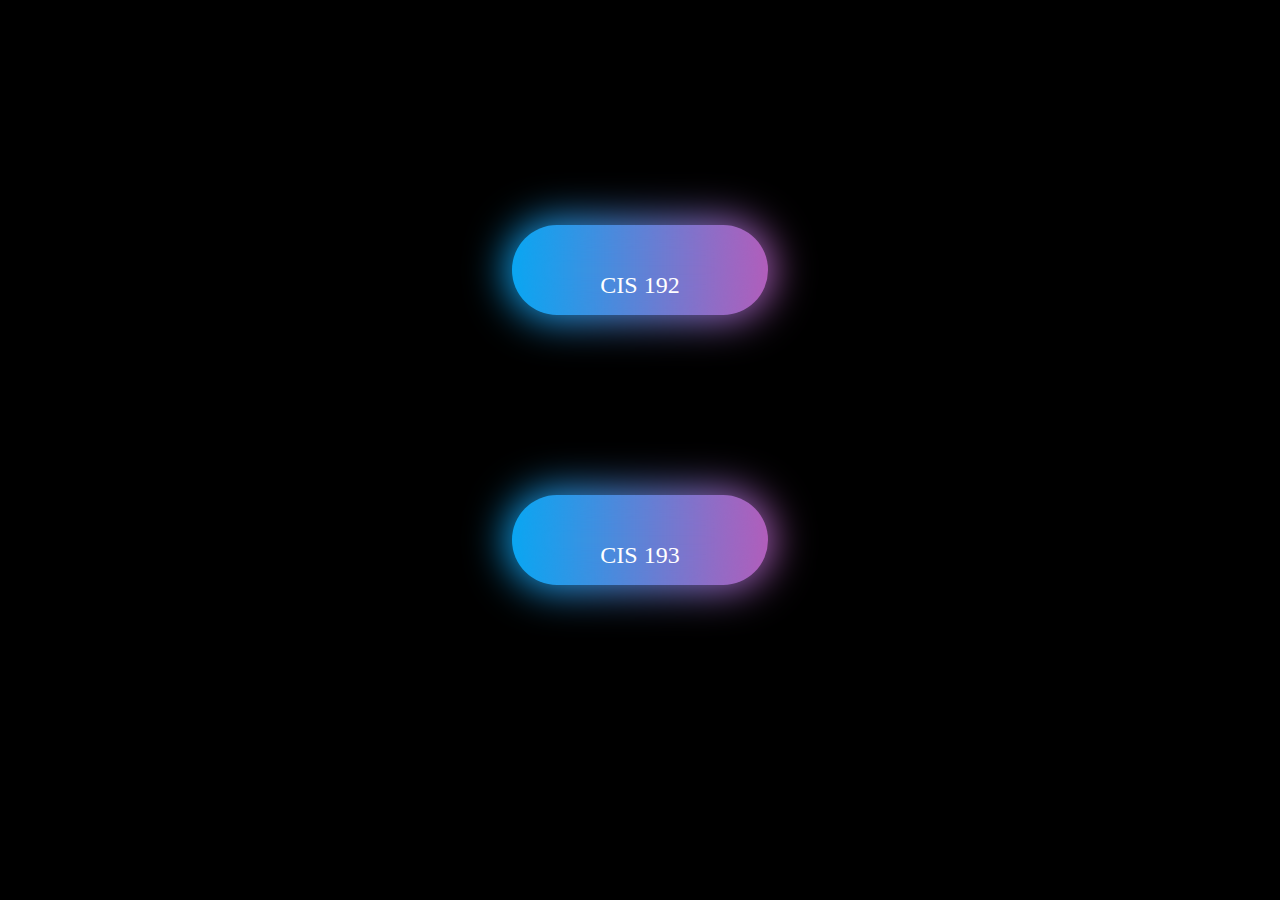
<file: index.html>
<!DOCTYPE html>
<head>
    <meta charset="utf-8">
    <title>Index</title>
    <meta name="viewport" content="width=device-width, initial-scale=1.0">
    <link rel="stylesheet" href="index_style.css">
</head>
<body>
    <div><a id="sv" href="Survey.html">CIS 192</a></div>
    <div><a id="sc" href="index.html">CIS 193</a></div>
</body>
</html>
</file>
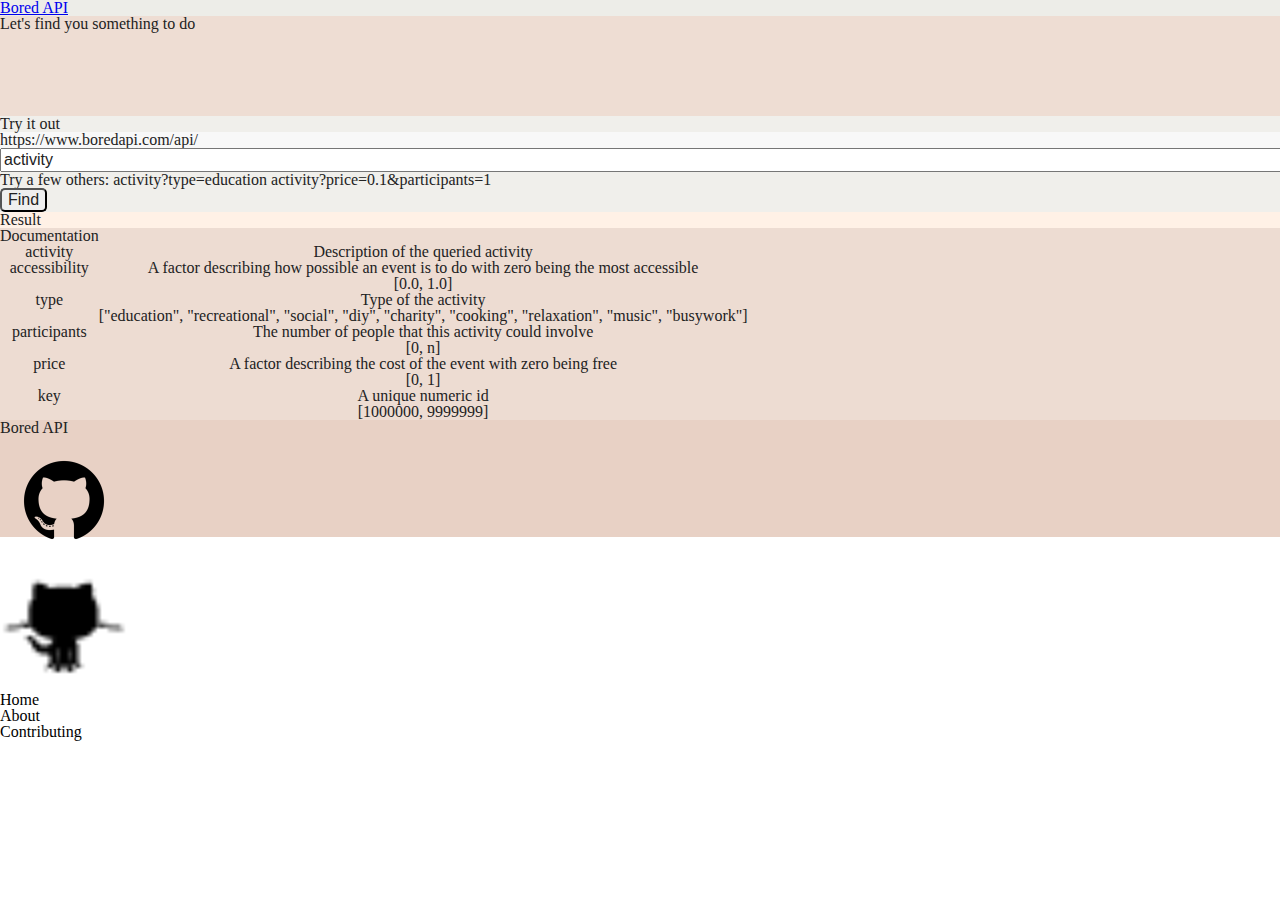
<file: bored.html>
<!DOCTYPE html>
<head>
    <title>Bored API</title>
    <meta name="viewport" content="width=device-width, initial-scale=1.0">
    <link rel="stylesheet" href="reset.css">
    <link href="https://cdn.jsdelivr.net/npm/bootstrap@5.0.1/dist/css/bootstrap.min.css" rel="stylesheet" integrity="sha384-+0n0xVW2eSR5OomGNYDnhzAbDsOXxcvSN1TPprVMTNDbiYZCxYbOOl7+AMvyTG2x" crossorigin="anonymous">
    <script src="https://cdn.jsdelivr.net/npm/bootstrap@5.0.1/dist/js/bootstrap.bundle.min.js" integrity="sha384-gtEjrD/SeCtmISkJkNUaaKMoLD0//ElJ19smozuHV6z3Iehds+3Ulb9Bn9Plx0x4" crossorigin="anonymous"></script>
    <link rel="stylesheet" href="bored_style.css">
    <link rel="shortcut icon" href="github1.ico">
	<script src="bored_js.js" defer></script>
</head>
<body>
    <div id="app">
        <div id="top1">
        <nav class="navbar navbar-expand-md">
    <div class="container-fluid" id="topBar">
        <div class="container p-3">
            <a class="navbar-brand" href="#">Bored API</a>
        </div>
    </div>
        </nav>
        </div>

    <div class="container-fluid" id="top2">
        <div class="col" id="head1"><h1 class="h1 text-center p-4">Let's find you something to do</h1></div>
    </div>

    <div class="container-fluid" id="middle1">
    <div class="container p-4">
        <div class="col">
            <h5 class="h5 text-center">Try it out</h5>
        </div>
        <div class="row" id="enterBox">
        <div class="col text-center border fs-4" id="s1">
            <span id="lin1">https://www.boredapi.com/api/</span>
        </div>
        <div class="col ps-0 fs-4 lg" id="tb">
            <input type="text" id="textBox" value="activity" placeholder="activity">
        </div>
        </div>
        <div class="col text-center">
            <span>Try a few others:</span> 
            <a class="link-primary" id="try1" value="activity?type=education">activity?type=education</a> 
            <a class="link-info" id="try2" value="activity?price=0.1&participants=1">activity?price=0.1&participants=1</a>
        </div>
        <div class="col text-center pt-4 fs-4">
            <input type="submit" id="submit" value="Find">
        </div>
    </div>

    <div class="container border" id="middle2">
        <table class="table" id="resultTable">
            <thead>
                <tr>
                    <th scope="col">Result</th>
                    <th scope="col"></th>
                </tr>
            </thead>
            <tbody id="result" >
                
            </tbody>
        </table>
    </div>
    </div>

    <div class="container-fluid border" id="bottom1">
        <div class="container">
    <table class="table" id="documentation">
        <thead>
            <tr>
                <th scope="col">Documentation</th>
                <th scope="col"></th>
            </tr>
        </thead>
        <tbody>
            <tr>
                <th scope="row">activity</th>
                <th>Description of the queried activity</th>
            </tr>
            <tr>
                <th scope="row">accessibility</th>
                <th>A factor describing how possible an event is to do with zero being the most accessible<br />
                    [0.0, 1.0]</th>
            </tr>
            <tr>
                <th scope="row">type</th>
                <th>Type of the activity<br />
                    ["education", "recreational", "social", "diy", "charity", "cooking", "relaxation", "music", "busywork"]</th>
            </tr>
            <tr>
                <th scope="row">participants</th>
                <th>The number of people that this activity could involve<br />
                    [0, n]</th>
            </tr>
            <tr>
                <th scope="row">price</th>
                <th>A factor describing the cost of the event with zero being free<br />
                    [0, 1]</th>
            </tr>
            <tr>
                <th scope="row">key</th>
                <th>A unique numeric id<br />
                    [1000000, 9999999]</th>
            </tr>
        </tbody>
    </table>
    </div>
    </div>

    <div class="container-fluid border" id="bottom2">
        <div class="row">
        <div class="col text-center">
            <h3 class="h3 pt-3">Bored API</h3>
            <div class="row">
            <div class="col text-end"><a href="https://github.com/drewthoennes/Bored-API" alt="resource" target="_blank">
                <img src="github1.ico" alt="github" id="g1"></a>
            </div>

            <div class="col text-start"><a href="https://github.com/Wxq1997/Wxq1997.github.io" alt="resource" target="_blank">
                <img src="github.ico" alt="github" id="g2"></a>
            </div>

            </div>
        </div>
        <div class="col text-center" id="bottomLink">
            <div class="col p-2">
                <a href="index.html">Home</a>
            </div>
            <div class="col p-1">
                <a href="https://www.boredapi.com/about" target="_blank">About</a>
            </div>
            <div class="col p-1">
                <a href="https://www.boredapi.com/contributing" target="_blank">Contributing</a>
            </div>
            </div>
        </div>
    </div>
    </div>
</body>
</html>
</file>
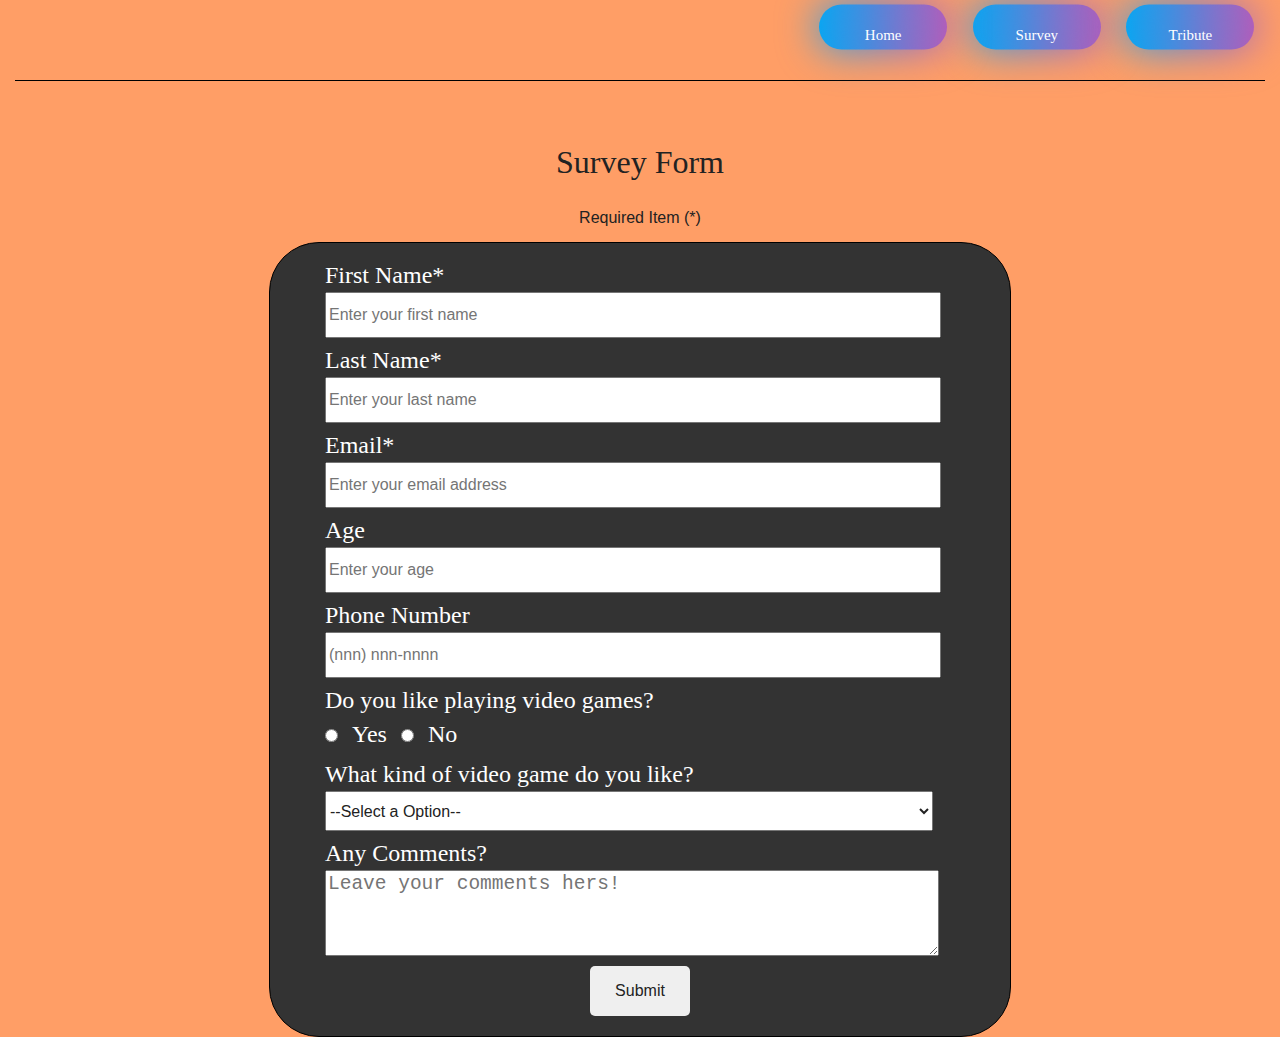
<file: Survey.html>
<!DOCTYPE html>
<head>
    <!--
    
      Author:   Xiaoqiang Wei
      Date:     05/17/2021
   
      -->
       <meta charset="utf-8">
       <meta name="viewport" content="width=device-width, initial-scale=1.0">
       <title>Survey Page</title>
       <link rel="stylesheet" href="reset.css" />
       <link rel="stylesheet" href="sv_style.css" />
       <script src="script.js" defer></script>
</head>
<body>
    <div id="topLinks">
        <div class="button"><a id="sp" href="Survey.html">Survey</a></div>
        <div class="button"><a id="tp" href="TributePage.html">Tribute</a></div>
        <div class="button"><a id="ho" href="index.html">Home</a></div>
    </div>
    <div class="divider">
    </div>

    <div id="h1"><h1>Survey Form</h1></div>
    <div id="h2"><h2>Required Item (*)</h2></div>
    <div id="form">
        <form id="survey">
            <fieldset>
                <div>
                    <div class=""><label for="fnBox">First Name*</label></div>
                    <div><input id="fnBox" type="text" name="firstName" placeholder="Enter your first name" required /></div>
                </div>
                <div>
                    <div><label for="lnBox">Last Name*</label></div>
                    <div><input id="lnBox" type="text" name="lastName" placeholder="Enter your last name" required /></div>
                </div>
                <div>
                    <div><label for="emailBox">Email*</label></div>
                    <div><input id="emailBox" type="email" name="Email" placeholder="Enter your email address" 
                    pattern="^[a-zA-Z0-9.!#$%&’*+/=?^_`{|}~-]+@[a-zA-Z0-9-]+(?:\.[a-zA-Z0-9-]+)*$" required /></div>
                </div>
                <div>
                    <div><label for="ageBox">Age</label></div>
                    <div><input id="ageBox" type="number" name="age" min="10" max="99" placeholder="Enter your age" /></div>
                </div>
                <div>
                    <div><label for="phoneBox">Phone Number</label></div>
                    <div><input id="phoneBox" type="tel" pattern="^\d{10}$|^(\(\d{3}\)\s*)?\d{3}[\s-]?\d{4}$" 
                    placeholder="(nnn) nnn-nnnn" name="phoneNumber"/></div>
                </div>
                <div>
                <div><label>Do you like playing video games?</label></div>
                </div>
                <div>
                <div id="yesNo">
                    <input id="yes" name="videoGame" type="radio" />
                    <label for="yes">Yes</label>
                    <input id="no" name="videoGame" type="radio" />
                    <label for="no">No</label>
                </div>
                </div>
                <div>
                <div>
                    <label for="select">What kind of video game do you like?</label>
                </div>
                <div>
                        <select id="select" name="game">
                            <option value="">--Select a Option--</option>
                            <option value="APG">APG</option>
                            <option value="CAG">CAG</option>
                            <option value="FPS">FPS</option>
                            <option value="FTG">FTG</option>
                            <option value="MMORPG">MMORPG</option>
                            <option value="RPG">RPG</option>
                            <option value="Other">Other</option> 
                    </select>
                    </div>
                </div>
                <div>
                    <div><label for="textBox">Any Comments?</label></div>
                    <div><textarea type="text" id="textBox" placeholder="Leave your comments hers!"></textarea></div>
                </div>
            
                <div id="submitButton">
                    <input type="submit" id="sub" value="Submit" />
                </div>

                </fieldset>
        </form>
    </div>
</body>
<footer>
    
</footer>
</html>
</file>
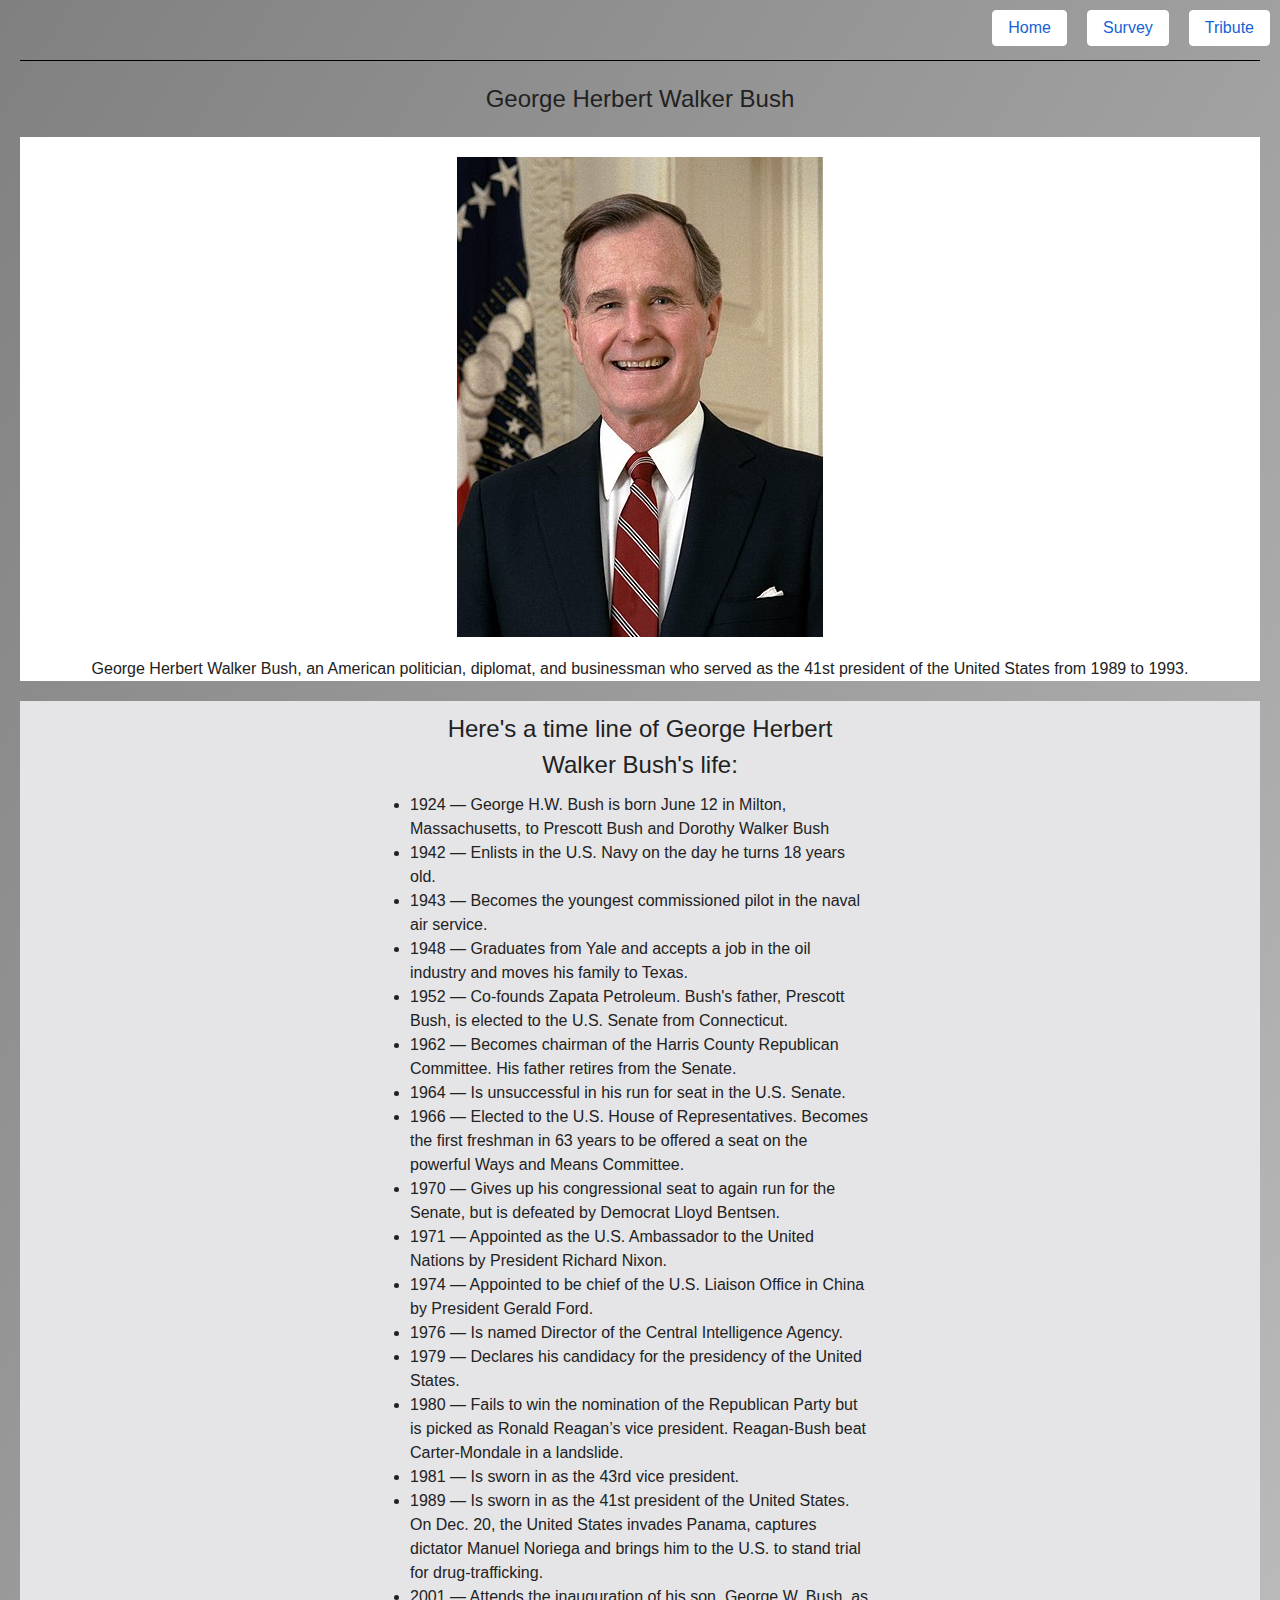
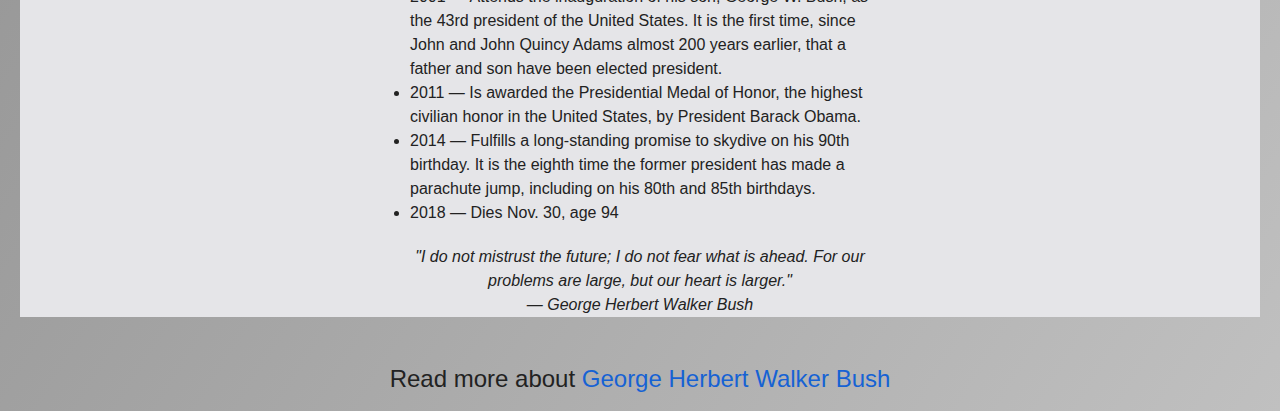
<file: TributePage.html>
<!DOCTYPE html>
<head>
 <!--
 
   Author:   Xiaoqiang Wei
   Date:     05/17/2021

   -->
    <meta charset="utf-8">
    <meta name="viewport" content="width=device-width, initial-scale=1.0">
    <title>Tribute Page</title>
    <link href="reset.css" rel="stylesheet" />
    <link href="tb_style.css" rel="stylesheet" />

</head>
<body>
    <div id="topLinks">
        <nav id="nav1">
            <a href="#" id="navicon"><img src="icon.png" alt="" id="icon"></a>
            <ul>
                <li><a id="ho" href="index.html">Home</a></li>
                <li><a id="sp" href="Survey.html">Survey</a></li>
                <li><a id="tp" href="TributePage.html">Tribute</a></li>
            </ul>
        </nav>
    </div>
    
    <div class="divider">

    </div>

    <div id="name">
        <h1>George Herbert Walker Bush</h1>
    </div>

    <div id="header">
    <div id="div_img">
        <img id="img" src="George.jpg" alt="George Herbert Walker Bush" />
    </div>

    <div id="img-caption">
        George Herbert Walker Bush, an American politician, diplomat, and businessman who served as the 41st president of the United States from 1989 to 1993.
    </div>
</div>
    <div id="deeds">
        <div id="tributeInfo">
            <article>
                <h2>Here's a time line of George Herbert Walker Bush's life:</h2>
                <ul>
                    <li><strong>1924</strong> — George H.W. Bush is born June 12 in Milton, Massachusetts, to Prescott Bush and Dorothy Walker Bush</li>
                    <li><strong>1942</strong> — Enlists in the U.S. Navy on the day he turns 18 years old.</li>
                    <li><strong>1943</strong> — Becomes the youngest commissioned pilot in the naval air service.</li>
                    <li><strong>1948</strong> — Graduates from Yale and accepts a job in the oil industry and moves his family to Texas.</li>
                    <li><strong>1952</strong> — Co-founds Zapata Petroleum. Bush's father, Prescott Bush, is elected to the U.S. Senate from Connecticut.</li>
                    <li><strong>1962</strong> — Becomes chairman of the Harris County Republican Committee. His father retires from the Senate.</li>
                    <li><strong>1964</strong> — Is unsuccessful in his run for seat in the U.S. Senate.</li>
                    <li><strong>1966</strong> — Elected to the U.S. House of Representatives. Becomes the first freshman in 63 years to be offered a seat on the powerful Ways and Means Committee.</li>
                    <li><strong>1970</strong> — Gives up his congressional seat to again run for the Senate, but is defeated by Democrat Lloyd Bentsen.</li>
                    <li><strong>1971</strong> — Appointed as the U.S. Ambassador to the United Nations by President Richard Nixon.</li>
                    <li><strong>1974</strong> — Appointed to be chief of the U.S. Liaison Office in China by President Gerald Ford.</li>
                    <li><strong>1976</strong> — Is named Director of the Central Intelligence Agency.</li>
                    <li><strong>1979</strong> — Declares his candidacy for the presidency of the United States.</li>
                    <li><strong>1980</strong> — Fails to win the nomination of the Republican Party but is picked as Ronald Reagan’s vice president. Reagan-Bush beat Carter-Mondale in a landslide.</li>
                    <li><strong>1981</strong> — Is sworn in as the 43rd vice president.</li>
                    <li><strong>1989</strong> — Is sworn in as the 41st president of the United States. On Dec. 20, the United States invades Panama, captures dictator Manuel Noriega and brings him to the U.S. to stand trial for drug-trafficking.</li>
                    <li><strong>2001</strong> — Attends the inauguration of his son, George W. Bush, as the 43rd president of the United States. It is the first time, since John and John Quincy Adams almost 200 years earlier, that a father and son have been elected president.</li>
                    <li><strong>2011</strong> — Is awarded the Presidential Medal of Honor, the highest civilian honor in the United States, by President Barack Obama.</li>
                    <li><strong>2014</strong> — Fulfills a long-standing promise to skydive on his 90th birthday. It is the eighth time the former president has made a parachute jump, including on his 80th and 85th birthdays.</li>
                    <li><strong>2018</strong> — Dies Nov. 30, age 94</li>
                </ul>
            </article>
        </div>
        <div id="quotes">
            <blockquote>"I do not mistrust the future; I do not fear what is ahead. For our problems are large, but our heart is larger."
                <footer> — George Herbert Walker Bush</footer>
            </blockquote>
        </div>
    </div>
</body>

<footer>
    <div id="footers">
    <p>Read more about <a id="GB" href="https://en.wikipedia.org/wiki/George_H._W._Bush" target="_blank">George Herbert Walker Bush</a></p>
    </div>
</footer>
</html>
</file>
<file: index_style.css>
*{
    margin: 0;
    padding: 0;
}

body{
    background: #000;
}

div {
    display: block;
}

a{
    text-decoration: none;
    transform: translate(-50%,-50%);
    font-size: 150%;
    background: linear-gradient(90deg, #03a9f4,#f441a5,#ffeb3b,#03a9f4);
    width: 20%;
    height: 10%;
    color:white;
    line-height: 500%;
    text-align: center;
    text-transform: uppercase;
    border-radius: 50px;
    background-size: 400%;
    z-index: 1;
}

a#sc {
    position: fixed;
    left: 50%;
    top: 60%;
}

a#sv {
    position: fixed;
    left: 50%;
    top: 30%;
}

a{
    animation: sun 8s infinite;
}

a:before{
    content: "";
    position: absolute;
    left: -5px;
    right: -5px;
    top:-5px;
    bottom: -5px;
    background: linear-gradient(90deg, #03a9f4,#f441a5,#ffeb3b,#03a9f4);
    background-size: 400%;
    border-radius: 50px;
    filter:blur(20px);
    z-index: -1;
}

a:hover{
    animation: sun 8s infinite;
}

@keyframes sun{
    100%{
        background-position: -400% 0;
    }
}

@media screen and (max-width: 480px) {
    a {
        font-size: 90%;
    }
}
</file>
<file: bored_style.css>
html {
    width: 100%;
    height: 100%;
    display: block;
}

/*head style*/
#head1 {
    height: 100px;
}

#top1 {
    background-color: #edede8;
}

#top2 {
    background-color: #eeddd3;
}

/*body style */
#resultDiv {
    height: 350px;
}

input#textBox {
    width: 100%;
}

#try1, #try2 {
    cursor: pointer;
}

input#submit {
    border-radius: 5px;
}

#s1 {
    background-color: #f8f8f8;;
}

#middle1 {
    background-color: #f0efeb;
}

#middle2 {
    background-color: #fff1e6;
}

/*footer style */

#bottom1 {
    background-color: #eddcd2;
}

#bottom2 {
    height: 117px;
    background-color: #e8d1c5;
}

#g1, #g2 {
    width: 10%;
    height: 100%;
}

div#bottomLink a {
    text-decoration: none;
    color: black;
}

@media screen and (max-width: 994px) {
    #s1 {
        display: none;
    }

}

@media screen and (max-width: 700px) {
    #s1 {
        display: none;
    }

    #g1, #g2 {
        width:  40%;
        height: 100%;
    }

}
</file>
<file: sv_style.css>
@charset "utf-8";

/*
   Author:   Xiaoqiang Wei
   Date:     05/17/2021
*/

html {
    height: 100%;
    width: 100%;
    background-color: hsl(22, 100%, 70%);
}

div.divider, div#h1, div#h2 {
    display: block;
    margin: 15px;
}

h1 {
    font-size: 2em;
    line-height: 2em;
}

h2 {
    font: 1em sans-serif;
}

h1,h2 {
    text-align: center;
}

form {
    margin: auto;
}

label {
    font-size: 1.5em;
    margin: 5px;
}

input:not(#yes, #no, #sub), select, textarea {
    font-size: 1em;
    margin: 5px 5px 10px 5px;
    width: 95%;
    height: 40px;
}

input#yes, input#no {
    font-size: 1em;
    margin: 5px 5px 10px 5px;
}

div#yesNo {
    margin: 10px auto;
}

textarea {
    height: 80px;
    font-size: 1.5em;
}

input#sub {
    display: block;
    margin: auto;
    border-radius: 5px;
    padding: 10px 20px;
    border: none;
    width: 100px;
    height: 50px;
}


input:focus {
    background-color: rgb(245, 245, 140);   
}

input#fnBox:focus:valid, input#lnBox:focus:valid, input#phoneBox:focus:valid,  input#ageBox:focus:valid {
    background-color: rgb(220, 255, 220);
}

input#fnBox:focus:invalid, input#lnBox:focus:invalid, input#phoneBox:focus:invalid,  input#ageBox:focus:invalid {
    background-color: rgb(255, 232, 232);
}
    
@media screen and (min-width: 481px) {

    h1 {
        margin-top: -30px;
    }
    
    div.button {
        position: fixed;
    }
    
    div.divider {
        display: flex;
        align-items: center;
        color: yellow;
        height: 130px;
    }

    div.divider::before, div.divider::after {
        content: "";
        flex: 1;
        height: 1px;
        background-color: black;
    }

    div#form {
        border: 1px solid black;
        border-radius: 50px;
        padding: 20px 50px;
        width: 50%;
        height: auto;
        margin: auto;
        background-color: hsl(0, 0%, 20%);
        color: white;
    }

    a{
        text-decoration: none;
        transform: translate(-50%,-50%);
        font-size: 15px;
        background: linear-gradient(90deg, #03a9f4,#f441a5,#ffeb3b,#03a9f4);
        width: 10%;
        height: 5%;
        color:white;
        line-height: 60px;
        text-align: center;
        border-radius: 50px;
        background-size: 400%;
        z-index: 1;
    }
    
    
    a#ho {
        position: fixed;
        left: 69%;
        top: 3%;
    }

    a#tp {
        position: fixed;
        left: 93%;
        top: 3%;
    }
    
    a#sp {
        position: fixed;
        left: 81%;
        top: 3%;
    }
    
    a{
        animation: sun 8s infinite;
    }
    
    a:before{
        content: "";
        position: fixed;
        left: -1%;
        right: -1%;
        top:-1%;
        bottom: -1%;
        background: linear-gradient(90deg, #03a9f4,#f441a5,#ffeb3b,#03a9f4);
        background-size: 400%;
        border-radius: 50px;
        filter:blur(20px);
        z-index: -1;
    }
    
    a:hover{
        animation: sun 8s infinite;
    }
    
    @keyframes sun{
        100%{
            background-position: -400% 0;
        }
    }

    
}

@media screen and (max-width: 480px) {
    
    html {
        width: 100%;
        display: block;
    }


    #topLinks {
        display: flex;
        flex-flow: column;
        margin-left: 20px;
    }
    
    #topLinks a {
        float: right;
        margin: 5px;
        width: 100px;
    }

    div#h1 {
        font-size: 1.2em;
    }

    div#form {
        border: 1px solid black;
        border-radius: 50px;
        padding: 20px 50px;
        width: 50%;
        height: auto;
        margin: auto;
        background-color: hsl(0, 0%, 20%);
        color: white;
    }

    a {
        text-decoration: none;
    }

    a:visited {
        color: violet;
    }
    
    a:hover {
        color: black;
    }

    a {
        border: 1px solid white;
        background-color: white;
        color: violet;
        height: 18px;
        text-align: center;
        border-radius: 15px;
    }

    
}
</file>
<file: tb_style.css>
@charset "utf-8";

/*
   Author:   Xiaoqiang Wei
   Date:     05/17/2021
*/

html {
    font-size: 1em;
    background: linear-gradient(to bottom right, gray, silver);

}

body {
    font-family: Arial, Helvetica, sans-serif;
    line-height: 1.5em;
}

#img {
    display: block;
    margin: auto;
    padding-top: 20px;
}

blockquote {
    font-style: italic;
    margin: 0 auto 50px auto;
    text-align: center;
    max-width: 460px;
}

li {
    list-style-type: disc;
}

h1, h2 {
    font-size: 1.5em;
    line-height: 1.5em;
}

h2 {
    padding-top: 10px;
    padding-bottom: 10px;
}


div#header {
    background-color: white;
}

div#deeds {
    background-color: #E5E5E8;
}

div:not(#topLinks) {
    margin: 20px;
}

h1, #img-caption, #footers, h2 {
    text-align: center;
}

article {
    display: block;
    margin: auto;
}

#footers {
    display: block;
    font-size: 1.5em;
    margin: -10px auto 10px auto;
}

#footers a:link, #footers a:visited {
    color: rgb(22, 98, 212);;
    text-decoration: none;
}

#footers a:hover {
    color: yellow;
}


#topLinks a:link, #topLinks a:visited {
    color: rgb(22, 98, 212);
    text-decoration: none;
}

#topLinks a:hover {
    color: black;
}

a#navicon {
    display: none;
}

@media screen and (min-width: 481px) {
    article {
        max-width: 460px;
    }

    div#topLinks {
        height: 40px;
        width: 100%;
        text-align: right;
        font-size: 1em;
    }

    #topLinks a {
        display: block;
        float: right;
        margin-left: 20px;
    }

    #topLinks a {
        border: 1px solid white;
        align-items: center;
        padding: 5px 15px;
        border-radius: 4px;
        background-color: white;
    }

    div.divider {
        display: flex;
        align-items: center;
        color: yellow;
    }

    div.divider::before, div.divider::after {
        content: "";
        flex: 1;
        height: 1px;
        background-color: black;
    }

    a#navicon {
        display: none;
    }

    nav ul {
        display: flex;
        flex-flow: nowrap;
        float: right;
        padding-top: 10px;
        padding-right: 10px;
    }

    nav ul li {
        list-style-type: none;
    }

}

@media screen and (max-width: 480px) {
    html {
        width: 100%;
        display: block;
    }

    #img {
        width: 100%;
    }

    #topLinks{
        width: 100%;
    }

    a#navicon {
        display: block;
        background-color: white;
    }

    img#icon {
        display: block;
        width: 10%;
        height: 10%;
        position: relative;
    }
    
    nav ul {
        display: none;
        background-color: white;
        position: relative;
    }

    nav ul li {
        font-size: 1em;
        text-align: center;
        padding: 5px;
    }

    nav:hover ul{
        display: block;
    }

}
</file>
